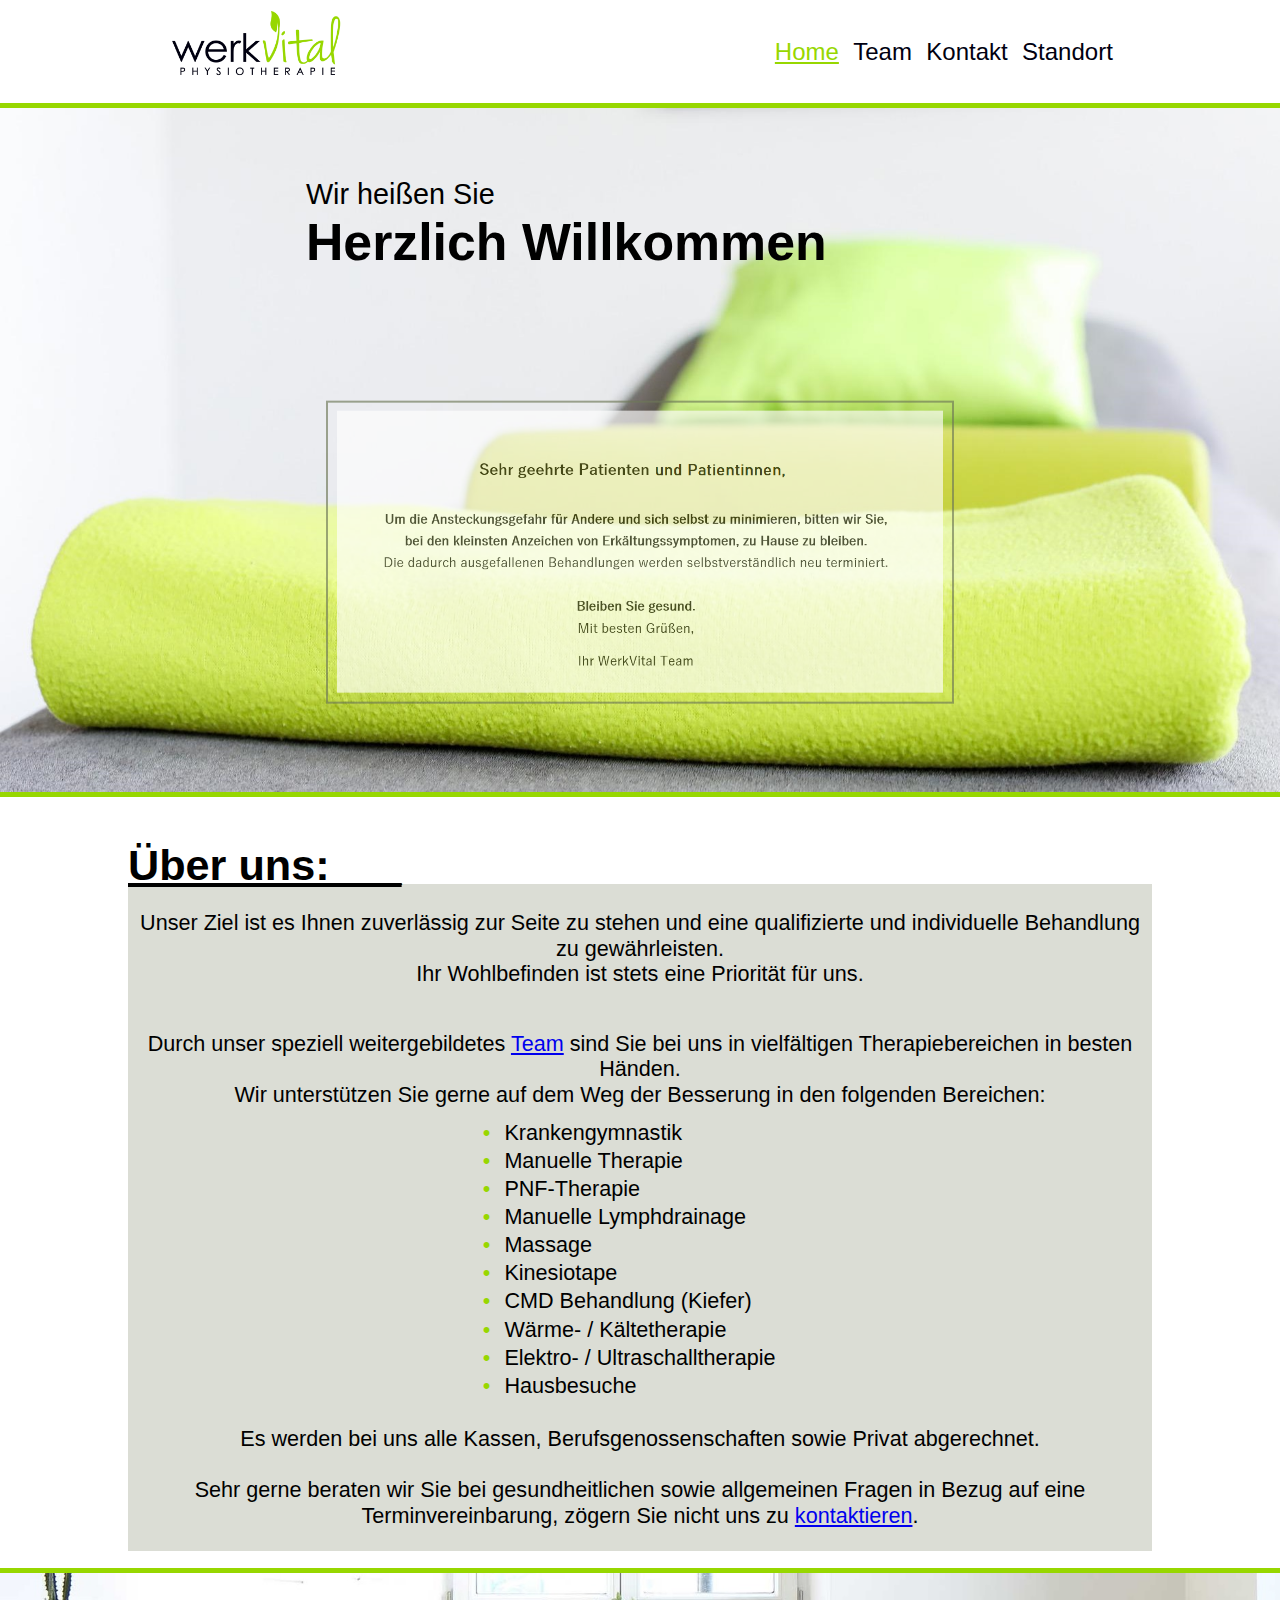
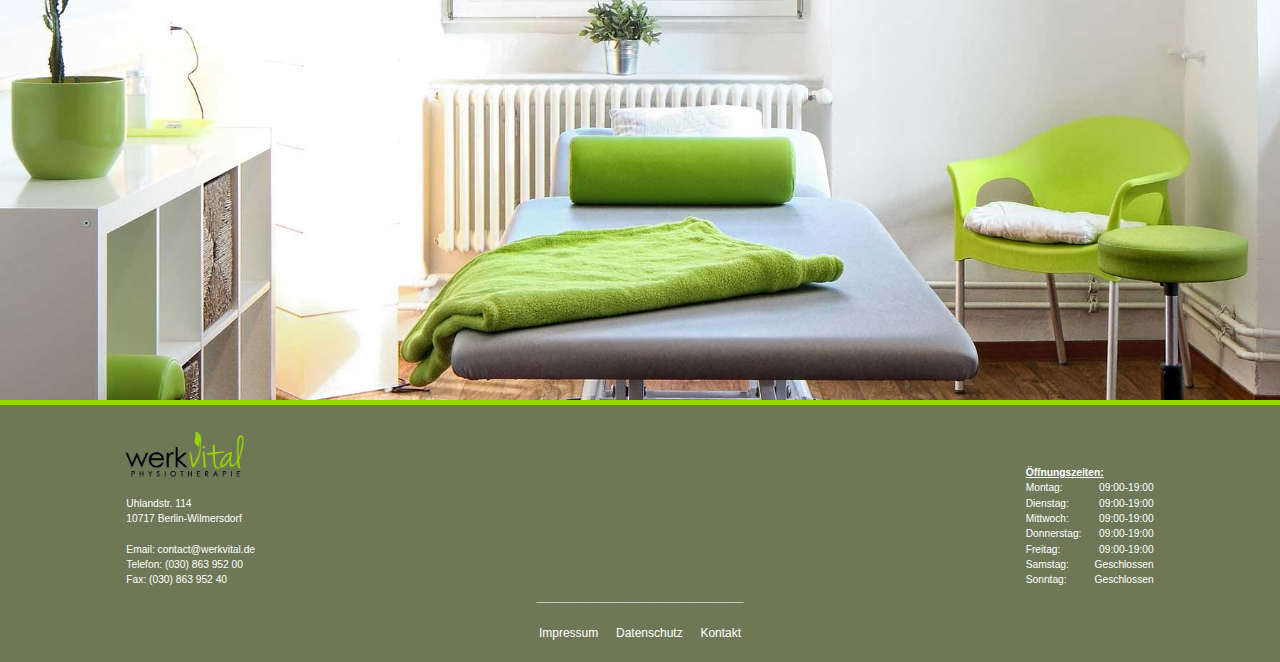
<file: werkVital.html>
<!-- DONE? -->
<!DOCTYPE html>
<html lang="de-DE">
<head>
    <meta http-equiv="Content-Type" charset="text/html; charset=UTF-8">
    <title>WerkVital</title>
    <link href="WerkVital_files/werkVital.css" rel="stylesheet" type="text/css">
    <link href='https://fonts.googleapis.com/css?family=Titillium Web' rel='stylesheet'>

    <meta name="viewport" content="width=device-width, initial-scale=1.0, minimum-scale=1.0, maximum-scale=1.0, user-scalable=no">

</head>
<body>
<div class="wrapper" id="outerWrapper">

<!-- the header / navbar of the site -->
    <div class="header" id="head">
        <div class="navbar" id="navbar">
            <ul class="navbar">
                <img id="navLogo" src="./WerkVital_files/werkVital_logo.png" style="max-width: 12rem" onclick="clickLogo()">
                <li><a onclick="changeToStandort('./WerkVital_files/werkVitalKontakt.html')">Standort</a></li>
                <li><a href="WerkVital_files/werkVitalKontakt.html">Kontakt</a></li>
                <li><a href="WerkVital_files/werkVitalTeam.html">Team</a></li>
                <li><a class="active" href="./werkVital.html">Home</a></li>
                <div id="menuToggle">
                    <input type="checkbox" onclick="clickCheckbox()"/>
                    <span></span>
                    <span></span>
                    <span></span>
                    <ul id="menu_old"> <!-- this is outdated but needs to stay, otherwise the burger gets broken :( -->
                        <li><a class="active" href="./werkVital.html">Home</a></li>
                        <li><a href="WerkVital_files/werkVitalTeam.html">Team</a></li>
                        <li><a href="WerkVital_files/werkVitalKontakt.html">Kontakt</a></li>
                        <li><a onclick="changeToStandort('./WerkVital_files/werkVitalKontakt.html')">Standort</a></li>
                    </ul>
                </div>
            </ul>
        </div>
        <div class="separator" id="separator">
            <ul id="menu">
                <li><a class="active" href="./werkVital.html">Home</a></li>
                <li><a href="WerkVital_files/werkVitalTeam.html">Team</a></li>
                <li><a href="WerkVital_files/werkVitalKontakt.html">Kontakt</a></li>
                <li><a onclick="changeToStandort('./WerkVital_files/werkVitalKontakt.html')">Standort</a></li>
            </ul>
        </div>

    </div>
    <div id="separator_content" align="center">
        <img src="WerkVital_files/Images/werkVital_welcomeImg.jpg" id="imgSeparator" style="width: 100%;height: 60%">
        <p class="welcomer" id="welcomeText">
            Wir hei&szlig;en Sie <br><strong style="font-size: 1.8em;">Herzlich Willkommen</strong>

        </p>
        <div class="separator_content" id="alertContainer">
            <img id="welcomeAlert" src="WerkVital_files/AlertPictures/werkVitalAlert.png" id="welcomeAlert" style="width: 70%; opacity: 65%">
            <img id="welcomeAlertVertical" src="WerkVital_files/AlertPictures/werkVitalAlertVertical.png" id="welcomeAlertVertical" style="width: 68%; opacity: 65%; display: none">
        </div>
        <div class="separatorImg" id="separator1"></div>
    </div>


<!-- the real body / main content of the site -->
    <div class="wrapper" id="innerWrapper" style="margin-top: 2em;  font-size: 0.9em">
        <h1 style="text-decoration: underline; width: 100%">&Uumlber uns:___</h1>
        <div class="content" id="content" align="center" style="background: rgba(110,120,87, .25);">
             <div class="content" id="content_box1" style="margin-top: -8px">
                <p>
                    <a><br>
                        Unser Ziel ist es Ihnen zuverl&aumlssig zur Seite zu stehen und
                        eine qualifizierte und individuelle Behandlung zu gew&aumlhrleisten.
                        <br>
                        Ihr Wohlbefinden ist stets eine Priorit&aumlt f&uumlr uns.
                    </a>
                </p>
             </div>
            <div class="content" id="content_box2" style="margin-top: 1em">
                <p>
                    Durch unser speziell weitergebildetes <a href="WerkVital_files/werkVitalTeam.html">Team</a> sind Sie
                    bei uns in vielf&aumlltigen Therapiebereichen in besten H&aumlnden. <br>
                    Wir unterst&uumltzen Sie gerne auf dem Weg der Besserung in den folgenden Bereichen:<br>
                </p>
                <ul class="content" id="leistungList">
                    <li>Krankengymnastik</li>
                    <li>Manuelle Therapie</li>
                    <li>PNF-Therapie</li>
                    <li>Manuelle Lymphdrainage</li>
                    <li>Massage</li>
                    <li>Kinesiotape</li>
                    <li>CMD Behandlung (Kiefer)</li>
                    <li>W&aumlrme- / K&aumlltetherapie</li>
                    <li>Elektro- / Ultraschalltherapie</li>
                    <li>Hausbesuche</li>
                </ul>

                <p>
                    <br>
                    Es werden bei uns alle Kassen, Berufsgenossenschaften sowie Privat abgerechnet.
                    <br><br>
                    Sehr gerne beraten wir Sie bei gesundheitlichen sowie allgemeinen Fragen in Bezug
                    auf eine Terminvereinbarung,
                    z&oumlgern Sie nicht uns zu <a href="WerkVital_files/werkVitalKontakt.html">kontaktieren</a>.
                </p>
            </div>
        </div>
    </div>
    <div class="content" id="content_box3" style="margin-top: 1em; padding: 0; width: 100%">
        <div class="separatorImg" id="separator2" style="margin-bottom: 0"></div>
        <div>
            <img src="WerkVital_files/Images/werkVital_PraxisBild_test.jpg" id="footerImgSeparator" style="width: 100%; margin: 0">
        </div>
        <div class="separatorImg" id="separator3" style="margin-bottom: 0; margin-top: -0.27em"></div>
    </div>


<!-- the footer of the site -->
    <div class="wrapper" id="footWrapper" align="center" style="color: white">
        <div class="wrapper" id="footerAddress">
            <p id="footerParagraph">
                <img src="WerkVital_files/Images/werkVital_Logo_NoBackground.png" id="footerImg" style="width: 15%; margin-left: -1%">
                <br>
                Uhlandstr. 114<br>
                10717 Berlin-Wilmersdorf
                <br><br>
                Email: contact@werkvital.de<br>
                Telefon: (030) 863 952 00 <br>
                Fax: (030) 863 952 40 <br>
            </p>
        </div>
        <div class="wrapper" id="footerOffnungszeiten" style="text-align-last: justify">
            <p id="footerParagraph2">
                <strong style="text-decoration: underline;">&Oumlffnungszeiten:</strong>
                <br>
                Montag:     09:00-19:00 <br>
                Dienstag:   09:00-19:00 <br>
                Mittwoch:   09:00-19:00 <br>
                Donnerstag: 09:00-19:00 <br>
                Freitag:    09:00-19:00 <br>
                Samstag:    Geschlossen <br>
                Sonntag:    Geschlossen <br>
            </p>
        </div>
        <div class="wrapper" style="text-align: center">
            <p>
                <strong>_______________________________</strong>
                <br><br>
                <ul class="footerList">
                    <li><a href="WerkVital_files/werkVitalImpressum.html">Impressum</a></li>
                    <li><a href="WerkVital_files/werkVitalDatenschutz.html">Datenschutz</a></li>
                    <li><a href="WerkVital_files/werkVitalKontakt.html">Kontakt</a></li>
                </ul>
            </p>
        </div>
    </div>

</div>

<script src="WerkVital_files/scripts.js"></script>
</body>
</html>
</file>
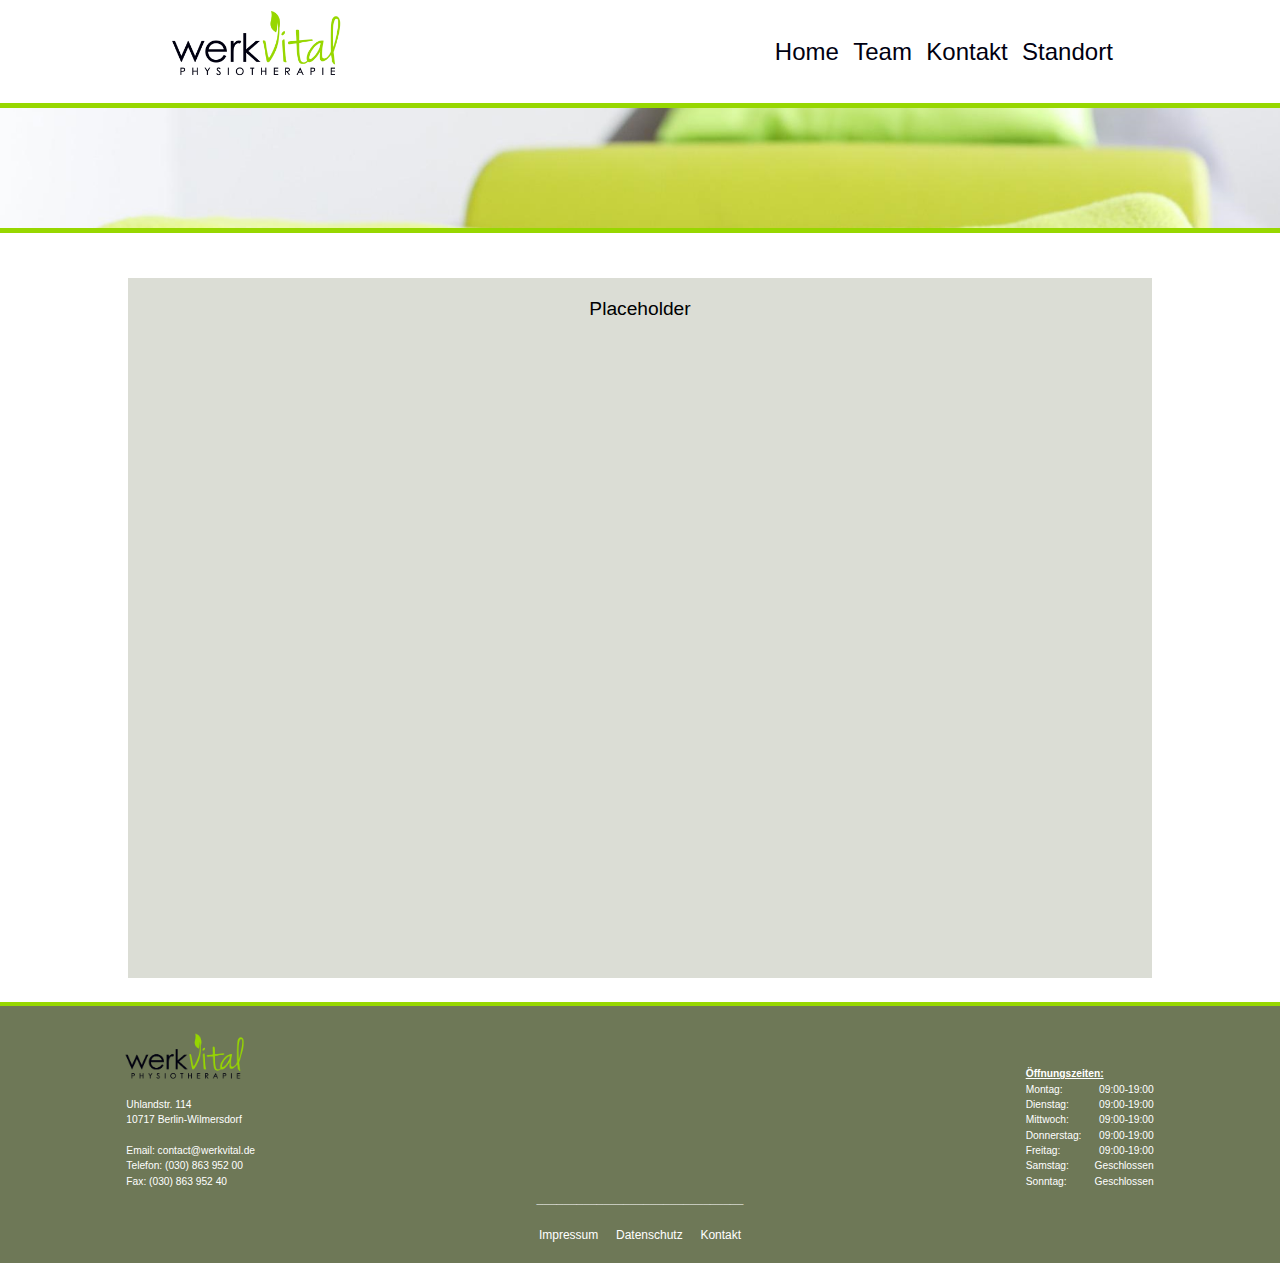
<file: WerkVital_files/werkVitalDatenschutz.html>
<!DOCTYPE html>
<html lang="de-DE">
<head>
    <meta http-equiv="Content-Type" charset="text/html; charset=UTF-8">
    <title>WerkVital - Team</title>
    <link href="werkVital.css" rel="stylesheet" type="text/css">
    <link href="werkVitalTeam.css" rel="stylesheet" type="text/css">
    <link href='https://fonts.googleapis.com/css?family=Titillium Web' rel='stylesheet'>

    <meta name="viewport" content="width=device-width, initial-scale=1.0, minimum-scale=1.0, maximum-scale=1.0, user-scalable=no">

</head>
<body>
<div class="wrapper" id="outerWrapper">

    <!-- the header / navbar of the site -->
    <div class="header" id="head">
        <div class="navbar" id="navbar">
            <ul class="navbar">
                <img id="navLogo" src="./werkVital_logo.png" style="max-width: 12rem" onclick="clickLogoOther()">
                <li><a onclick="changeToStandort('./werkVitalKontakt.html')">Standort</a></li>
                <li><a href="./werkVitalKontakt.html">Kontakt</a></li>
                <li><a href="./werkVitalTeam.html">Team</a></li>
                <li><a href="./../werkVital.html">Home</a></li>
                <div id="menuToggle">
                    <input type="checkbox" onclick="clickCheckbox()"/>
                    <span></span>
                    <span></span>
                    <span></span>
                    <ul id="menu_old"> <!-- this is outdated but needs to stay, otherwise the burger gets broken :( -->
                        <li><a href="./../werkVital.html">Home</a></li>
                        <li><a href="./werkVitalTeam.html">Team</a></li>
                        <li><a href="./werkVitalKontakt.html">Kontakt</a></li>
                        <li><a onclick="changeToStandort('./werkVitalKontakt.html')">Standort</a></li>
                    </ul>
                </div>
            </ul>
        </div>
        <div class="separator" id="separator">
            <ul id="menu">
                <li><a href="./../werkVital.html">Home</a></li>
                <li><a href="./werkVitalTeam.html">Team</a></li>
                <li><a href="./werkVitalKontakt.html">Kontakt</a></li>
                <li><a onclick="changeToStandort('./werkVitalKontakt.html')">Standort</a></li>
            </ul>
        </div>

    </div>
    <div id="separator_contentAll" align="center">
        <img src="./Images/werkVital_welcomeImg.jpg" id="imgSeparatorAll" style="width: 100%;height: 60%">
        <div class="separatorImg" id="separator1"></div>
    </div>

    <!-- main Content of this site -->
    <div class="wrapper" id="innerWrapper">
        <div class="content" id="contentWrapper" align="center">
            <div class="content" id="content_box_T1">
                <p>
                    <a>Placeholder</a>
                </p>
            </div>
        </div>
    </div>

    <!-- the footer of the site -->
    <div class="separator" id="footerSeparatorT"></div>
    <div class="wrapper" id="footWrapper" align="center" style="color: white">
        <div class="wrapper" id="footerAddress">
            <p id="footerParagraph">
                <img src="Images/werkVital_Logo_NoBackground.png" id="footerImg" style="width: 15%; margin-left: -1%">
                <br>
                Uhlandstr. 114<br>
                10717 Berlin-Wilmersdorf
                <br><br>
                Email: contact@werkvital.de<br>
                Telefon: (030) 863 952 00 <br>
                Fax: (030) 863 952 40 <br>
            </p>
        </div>
        <div class="wrapper" id="footerOffnungszeiten" style="text-align-last: justify">
            <p id="footerParagraph2">
                <strong style="text-decoration: underline;">&Oumlffnungszeiten:</strong>
                <br>
                Montag:     09:00-19:00 <br>
                Dienstag:   09:00-19:00 <br>
                Mittwoch:   09:00-19:00 <br>
                Donnerstag: 09:00-19:00 <br>
                Freitag:    09:00-19:00 <br>
                Samstag:    Geschlossen <br>
                Sonntag:    Geschlossen <br>
            </p>
        </div>
        <div class="wrapper" style="text-align: center">
            <p>
                <strong>_______________________________</strong>
                <br><br>
            <ul class="footerList">
                <li><a href="werkVitalImpressum.html">Impressum</a></li>
                <li><a href="werkVitalDatenschutz.html">Datenschutz</a></li>
                <li><a href="werkVitalKontakt.html">Kontakt</a></li>
            </ul>
            </p>
        </div>
    </div>
</div>

<script src="scripts.js"></script>
</body>
</html>
</file>
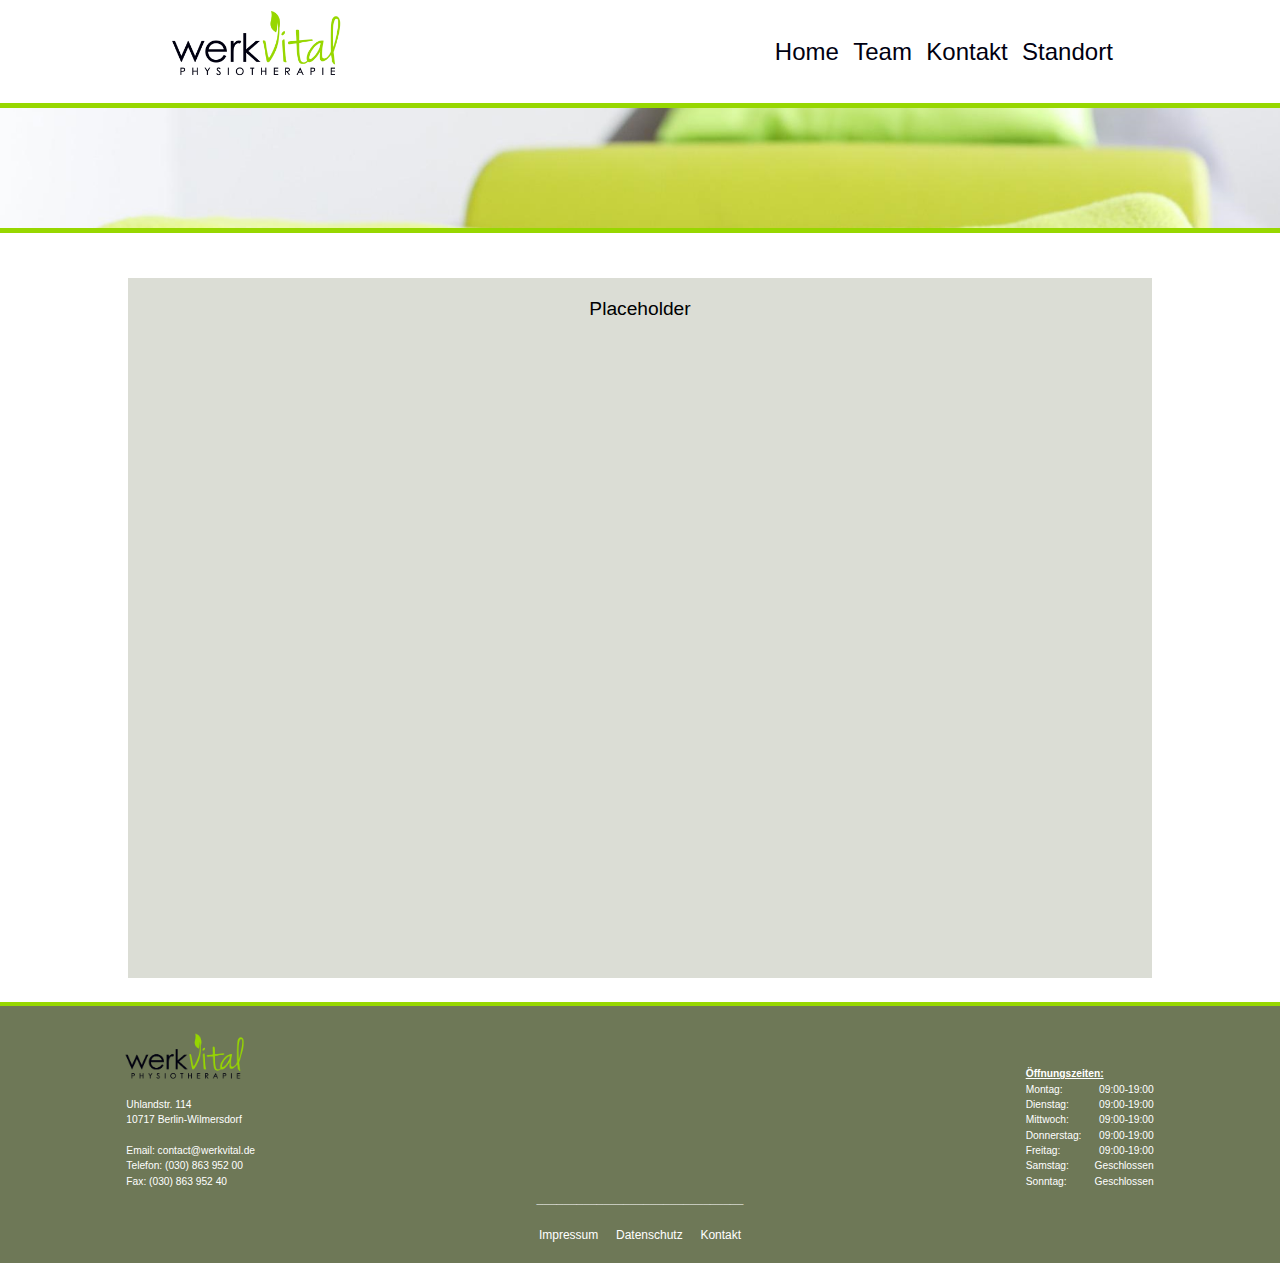
<file: WerkVital_files/werkVitalImpressum.html>
<!DOCTYPE html>
<html lang="de-DE">
<head>
    <meta http-equiv="Content-Type" charset="text/html; charset=UTF-8">
    <title>WerkVital - Team</title>
    <link href="werkVital.css" rel="stylesheet" type="text/css">
    <link href="werkVital_Datenschutz+Impress.css" rel="stylesheet" type="text/css">
    <link href='https://fonts.googleapis.com/css?family=Titillium Web' rel='stylesheet'>

    <meta name="viewport" content="width=device-width, initial-scale=1.0, minimum-scale=1.0, maximum-scale=1.0, user-scalable=no">

</head>
<body>
<div class="wrapper" id="outerWrapper">

    <!-- the header / navbar of the site -->
    <div class="header" id="head">
        <div class="navbar" id="navbar">
            <ul class="navbar">
                <img id="navLogo" src="./werkVital_logo.png" style="max-width: 12rem" onclick="clickLogoOther()">
                <li><a onclick="changeToStandort('./werkVitalKontakt.html')">Standort</a></li>
                <li><a href="./werkVitalKontakt.html">Kontakt</a></li>
                <li><a href="./werkVitalTeam.html">Team</a></li>
                <li><a href="./../werkVital.html">Home</a></li>
                <div id="menuToggle">
                    <input type="checkbox" onclick="clickCheckbox()"/>
                    <span></span>
                    <span></span>
                    <span></span>
                    <ul id="menu_old"> <!-- this is outdated but needs to stay, otherwise the burger gets broken :( -->
                        <li><a href="./../werkVital.html">Home</a></li>
                        <li><a href="./werkVitalTeam.html">Team</a></li>
                        <li><a href="./werkVitalKontakt.html">Kontakt</a></li>
                        <li><a onclick="changeToStandort('./werkVitalKontakt.html')">Standort</a></li>
                    </ul>
                </div>
            </ul>
        </div>
        <div class="separator" id="separator">
            <ul id="menu">
                <li><a href="./../werkVital.html">Home</a></li>
                <li><a href="./werkVitalTeam.html">Team</a></li>
                <li><a href="./werkVitalKontakt.html">Kontakt</a></li>
                <li><a onclick="changeToStandort('./werkVitalKontakt.html')">Standort</a></li>
            </ul>
        </div>

    </div>
    <div id="separator_contentAll" align="center">
        <img src="./Images/werkVital_welcomeImg.jpg" id="imgSeparatorAll" style="width: 100%;height: 60%">
        <div class="separatorImg" id="separator1"></div>
    </div>

    <!-- main Content of this site -->
    <div class="wrapper" id="innerWrapper">
        <div class="content" id="contentWrapper" align="center">
            <div class="content" id="content_box_DI1">
                <p>
                    <a>Placeholder</a>
                </p>
            </div>
        </div>
    </div>

    <!-- the footer of the site -->
    <div class="separator" id="footerSeparatorDI"></div>
    <div class="wrapper" id="footWrapper" align="center" style="color: white">
        <div class="wrapper" id="footerAddress">
            <p id="footerParagraph">
                <img src="Images/werkVital_Logo_NoBackground.png" id="footerImg" style="width: 15%; margin-left: -1%">
                <br>
                Uhlandstr. 114<br>
                10717 Berlin-Wilmersdorf
                <br><br>
                Email: contact@werkvital.de<br>
                Telefon: (030) 863 952 00 <br>
                Fax: (030) 863 952 40 <br>
            </p>
        </div>
        <div class="wrapper" id="footerOffnungszeiten" style="text-align-last: justify">
            <p id="footerParagraph2">
                <strong style="text-decoration: underline;">&Oumlffnungszeiten:</strong>
                <br>
                Montag:     09:00-19:00 <br>
                Dienstag:   09:00-19:00 <br>
                Mittwoch:   09:00-19:00 <br>
                Donnerstag: 09:00-19:00 <br>
                Freitag:    09:00-19:00 <br>
                Samstag:    Geschlossen <br>
                Sonntag:    Geschlossen <br>
            </p>
        </div>
        <div class="wrapper" style="text-align: center">
            <p>
                <strong>_______________________________</strong>
                <br><br>
            <ul class="footerList">
                <li><a href="werkVitalImpressum.html">Impressum</a></li>
                <li><a href="werkVitalDatenschutz.html">Datenschutz</a></li>
                <li><a href="werkVitalKontakt.html">Kontakt</a></li>
            </ul>
            </p>
        </div>
    </div>
</div>

<script src="scripts.js"></script>
</body>
</html>
</file>
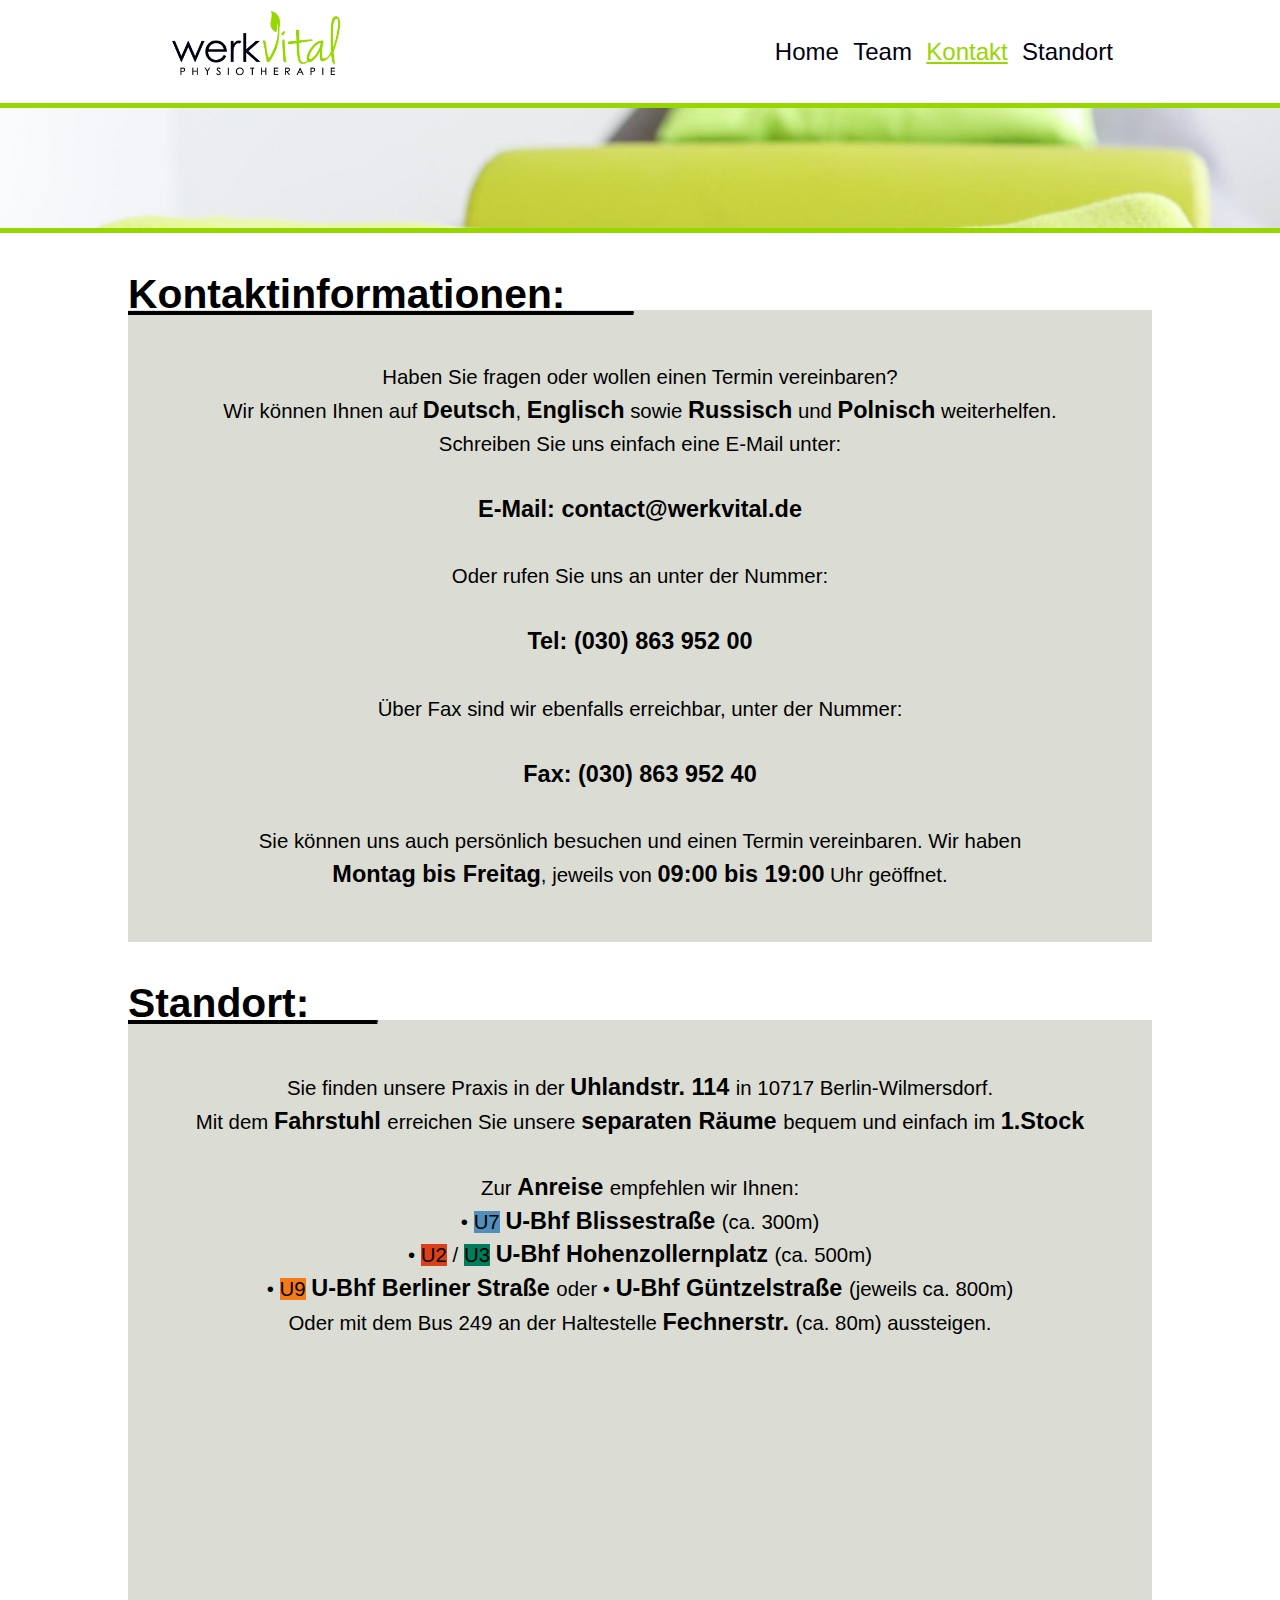
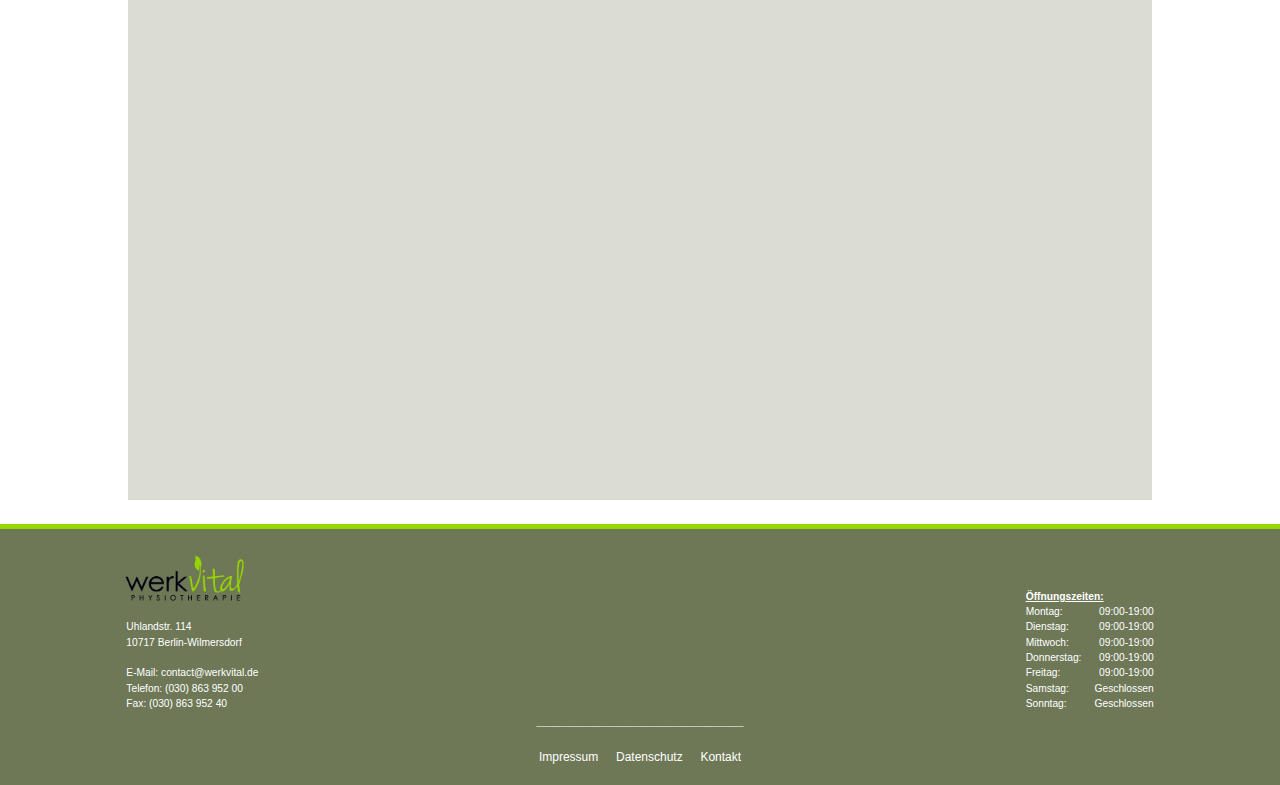
<file: WerkVital_files/werkVitalKontakt.html>
<!-- DONE? -->
<!DOCTYPE html>
<html lang="de-DE">
<head>
    <meta http-equiv="Content-Type" charset="text/html; charset=UTF-8">
    <title>WerkVital - Kontakt und Standort</title>
    <link href="werkVital.css" rel="stylesheet" type="text/css">
    <link href="werkVitalKontakt.css" rel="stylesheet" type="text/css">
    <link href='https://fonts.googleapis.com/css?family=Titillium Web' rel='stylesheet'>

    <meta name="viewport" content="width=device-width, initial-scale=1.0, minimum-scale=1.0, maximum-scale=1.0, user-scalable=no">

</head>
<body onload="scrollToStandort()" onscroll="scrollEvent()">
<div class="wrapper" id="outerWrapper">

    <!-- the header / navbar of the site -->
    <div class="header" id="head">
        <div class="navbar" id="navbar">
            <ul class="navbar">
                <img id="navLogo" src="./werkVital_logo.png" style="max-width: 12rem" onclick="clickLogoOther()">
                <li><a id="Standort1" onclick="changeToStandort('./werkVitalKontakt.html')">Standort</a></li>
                <li><a id="Kontakt1" class="active" href="./werkVitalKontakt.html">Kontakt</a></li>
                <li><a href="./werkVitalTeam.html">Team</a></li>
                <li><a href="./../werkVital.html">Home</a></li>
                <div id="menuToggle">
                    <input type="checkbox" onclick="clickCheckbox()"/>
                    <span></span>
                    <span></span>
                    <span></span>
                    <ul id="menu_old"> <!-- this is outdated but needs to stay, otherwise the burger gets broken :( -->
                        <li><a href="./../werkVital.html">Home</a></li>
                        <li><a href="./werkVitalTeam.html">Team</a></li>
                        <li><a href="./werkVitalKontakt.html">Kontakt</a></li>
                        <li><a onclick="changeToStandort('./werkVitalKontakt.html')">Standort</a></li>
                    </ul>
                </div>
            </ul>
        </div>
        <div class="separator" id="separator">
            <ul id="menu">
                <li><a href="./../werkVital.html">Home</a></li>
                <li><a href="./werkVitalTeam.html">Team</a></li>
                <li><a id="Kontakt2" class="active" href="./werkVitalKontakt.html">Kontakt</a></li>
                <li><a id="Standort2" onclick="changeToStandort('./werkVitalKontakt.html')">Standort</a></li>
            </ul>
        </div>

    </div>
    <div id="separator_contentAll" align="center">
        <img src="./Images/werkVital_welcomeImg.jpg" id="imgSeparatorAll" style="width: 100%;height: 60%">
        <div class="separatorImg" id="separator1"></div>
    </div>

    <!-- main Content of this site -->
    <div class="wrapper" id="innerWrapper">

        <!-- Kontaktinfo -->
        <div class="content" id="contentWrapper" align="center">
            <h1 align="left" style="text-decoration: underline">Kontaktinformationen:___</h1>
            <div class="content" id="content_box_K1">
                <p>
                    <a>Haben Sie fragen oder wollen einen Termin vereinbaren? <br>
                        Wir k&oumlnnen Ihnen auf <a class="bold" style="font-weight: bold">Deutsch</a>,
                        <a class="bold" style="font-weight: bold">Englisch</a>
                        sowie <a class="bold" style="font-weight: bold">Russisch</a>
                        und <a class="bold" style="font-weight: bold">Polnisch</a> weiterhelfen. <br>
                        Schreiben Sie uns einfach eine E-Mail unter: <br><br></a>
                    <a class="bold" style="font-weight: bold">E-Mail: contact@werkvital.de <br><br></a>
                    <a>Oder rufen Sie uns an unter der Nummer: <br><br></a>
                    <a class="bold" style="font-weight: bold">Tel: (030) 863 952 00 <br><br></a>
                    <a>&Uumlber Fax sind wir ebenfalls erreichbar, unter der Nummer: <br><br></a>
                    <a class="bold" style="font-weight: bold">Fax: (030) 863 952 40 <br><br></a>
                    <a>Sie k&oumlnnen uns auch pers&oumlnlich besuchen und einen Termin vereinbaren. Wir haben<br>
                        <a class="bold" style="font-weight: bold"> Montag bis Freitag</a>, jeweils von
                        <a class="bold" style="font-weight: bold"> 09:00 bis 19:00</a> Uhr ge&oumlffnet.
                    </a>
                </p>
            </div>
        </div>

        <!-- Standort -->
        <div class="content" id="contentWrapperS" align="center">
            <div class="content" id="content_box_S1">
                <h1 id="header_Standort" align="left" style="text-decoration: underline">
                    Standort:___
                </h1>
                <div class="content" id="content_box_S2">
                    <p>
                        <a>Sie finden unsere Praxis in der </a>
                        <a class="bold" style="font-weight: bold">Uhlandstr. 114 </a>
                        <a> in 10717 Berlin-Wilmersdorf.</a> <br>
                        <a> Mit dem </a>
                        <a class="bold" style="font-weight: bold">Fahrstuhl </a>
                        <a>erreichen Sie unsere </a>
                        <a class="bold" style="font-weight: bold">separaten R&aumlume </a>
                        <a> bequem und einfach im </a>
                        <a class="bold" style="font-weight: bold">1.Stock </a>
                        <br><br>
                        <a>Zur
                            <a class="bold" style="font-weight: bold">Anreise </a>
                            empfehlen wir Ihnen:<br>
                            &bull; <a style="background-color: rgb(81,142,187)">U7</a> <a class="bold" style="font-weight: bold">U-Bhf Blissestra&szlige </a>(ca. 300m) <br>
                            &bull; <a style="background-color: rgb(219,64,24)">U2</a> / <a style="background-color: rgb(0,123,91)">U3</a> <a class="bold" style="font-weight: bold">U-Bhf Hohenzollernplatz </a>(ca. 500m) <br>
                            &bull; <a style="background-color: rgb(243,122,23)">U9</a> <a class="bold" style="font-weight: bold">U-Bhf Berliner Stra&szlige </a> oder
                            &bull; <a class="bold" style="font-weight: bold">U-Bhf G&uumlntzelstra&szlige </a>(jeweils ca. 800m) <br>
                            Oder mit dem Bus 249 an der Haltestelle
                            <a class="bold" style="font-weight: bold">Fechnerstr. </a> (ca. 80m) aussteigen.
                        </a>
                    </p>

                    <!-- Map -->
                    <iframe src=
                            "https://www.google.com/maps/embed?pb=!1m18!1m12!1m3!1d2889.13215461211!2d13.323797480820968!3d52.488896559688676!2m3!1f0!2f0!3f0!3m2!1i1024!2i768!4f13.1!3m3!1m2!1s0x47a850f493d0ad23%3A0x354d627de5c7f943!2sWerkVital%20Praxis%20f%C3%BCr%20Physiotherapie!5e0!3m2!1sde!2sde!4v1657796676548!5m2!1sde!2sde"
                            width="98%"
                            height="700"
                            style="border:0;"
                            allowfullscreen=""
                            loading="eager"
                            referrerpolicy="no-referrer-when-downgrade">
                    </iframe>
                </div>
            </div>
        </div>
    </div>

    <!-- the footer of the site -->
    <div class="separator" id="footerSeparatorK"></div>
    <div class="wrapper" id="footWrapper" align="center" style="color: white">
        <div class="wrapper" id="footerAddress">
            <p id="footerParagraph">
                <img src="Images/werkVital_Logo_NoBackground.png" id="footerImg" style="width: 15%; margin-left: -1%">
                <br>
                Uhlandstr. 114<br>
                10717 Berlin-Wilmersdorf
                <br><br>
                E-Mail: contact@werkvital.de<br>
                Telefon: (030) 863 952 00 <br>
                Fax: (030) 863 952 40 <br>
            </p>
        </div>
        <div class="wrapper" id="footerOffnungszeiten" style="text-align-last: justify">
            <p id="footerParagraph2">
                <strong style="text-decoration: underline;">&Oumlffnungszeiten:</strong>
                <br>
                Montag:     09:00-19:00 <br>
                Dienstag:   09:00-19:00 <br>
                Mittwoch:   09:00-19:00 <br>
                Donnerstag: 09:00-19:00 <br>
                Freitag:    09:00-19:00 <br>
                Samstag:    Geschlossen <br>
                Sonntag:    Geschlossen <br>
            </p>
        </div>
        <div class="wrapper" style="text-align: center">
            <p>
                <strong>_______________________________</strong>
                <br><br>
            <ul class="footerList">
                <li><a href="werkVitalImpressum.html">Impressum</a></li>
                <li><a href="werkVitalDatenschutz.html">Datenschutz</a></li>
                <li><a href="werkVitalKontakt.html">Kontakt</a></li>
            </ul>
            </p>
        </div>
    </div>
</div>

<script src="scripts.js"></script>
</body>
</html>
</file>
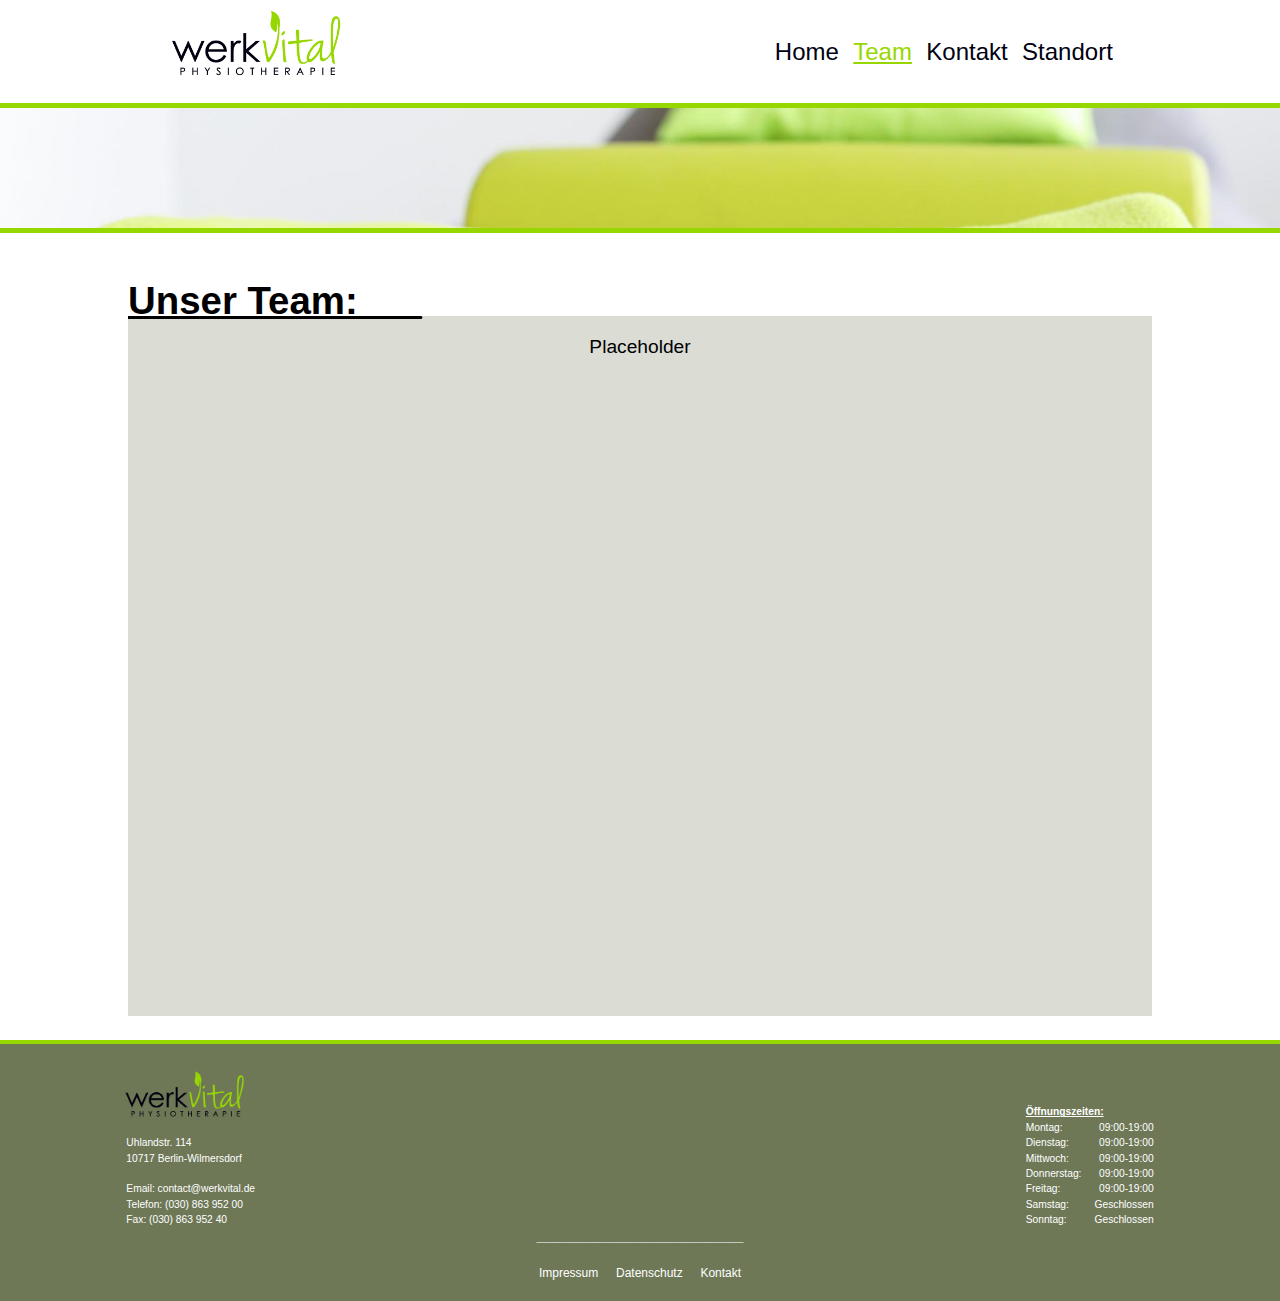
<file: WerkVital_files/werkVitalTeam.html>
<!DOCTYPE html>
<html lang="de-DE">
<head>
    <meta http-equiv="Content-Type" charset="text/html; charset=UTF-8">
    <title>WerkVital - Team</title>
    <link href="werkVital.css" rel="stylesheet" type="text/css">
    <link href="werkVitalTeam.css" rel="stylesheet" type="text/css">
    <link href='https://fonts.googleapis.com/css?family=Titillium Web' rel='stylesheet'>

    <meta name="viewport" content="width=device-width, initial-scale=1.0, minimum-scale=1.0, maximum-scale=1.0, user-scalable=no">

</head>
<body>
<div class="wrapper" id="outerWrapper">

    <!-- the header / navbar of the site -->
    <div class="header" id="head">
        <div class="navbar" id="navbar">
            <ul class="navbar">
                <img id="navLogo" src="./werkVital_logo.png" style="max-width: 12rem" onclick="clickLogoOther()">
                <li><a onclick="changeToStandort('./werkVitalKontakt.html')">Standort</a></li>
                <li><a href="./werkVitalKontakt.html">Kontakt</a></li>
                <li><a class="active" href="./werkVitalTeam.html">Team</a></li>
                <li><a href="./../werkVital.html">Home</a></li>
                <div id="menuToggle">
                    <input type="checkbox" onclick="clickCheckbox()"/>
                    <span></span>
                    <span></span>
                    <span></span>
                    <ul id="menu_old"> <!-- this is outdated but needs to stay, otherwise the burger gets broken :( -->
                        <li><a href="./../werkVital.html">Home</a></li>
                        <li><a href="./werkVitalTeam.html">Team</a></li>
                        <li><a class="active" href="./werkVitalKontakt.html">Kontakt</a></li>
                        <li><a onclick="changeToStandort('./werkVitalKontakt.html')">Standort</a></li>
                    </ul>
                </div>
            </ul>
        </div>
        <div class="separator" id="separator">
            <ul id="menu">
                <li><a href="./../werkVital.html">Home</a></li>
                <li><a class="active" href="./werkVitalTeam.html">Team</a></li>
                <li><a href="./werkVitalKontakt.html">Kontakt</a></li>
                <li><a onclick="changeToStandort('./werkVitalKontakt.html')">Standort</a></li>
            </ul>
        </div>

    </div>
    <div id="separator_contentAll" align="center">
        <img src="./Images/werkVital_welcomeImg.jpg" id="imgSeparatorAll" style="width: 100%;height: 60%">
        <div class="separatorImg" id="separator1"></div>
    </div>

    <!-- main Content of this site -->
    <div class="wrapper" id="innerWrapper">
        <h1 style="text-decoration: underline; width: 100%">Unser Team:___</h1>
        <div class="content" id="contentWrapper" align="center">
            <div class="content" id="content_box_T1">
                <p>
                    <a>Placeholder</a>
                </p>
            </div>
        </div>
    </div>

    <!-- the footer of the site -->
    <div class="separator" id="footerSeparatorT"></div>
    <div class="wrapper" id="footWrapper" align="center" style="color: white">
        <div class="wrapper" id="footerAddress">
            <p id="footerParagraph">
                <img src="Images/werkVital_Logo_NoBackground.png" id="footerImg" style="width: 15%; margin-left: -1%">
                <br>
                Uhlandstr. 114<br>
                10717 Berlin-Wilmersdorf
                <br><br>
                Email: contact@werkvital.de<br>
                Telefon: (030) 863 952 00 <br>
                Fax: (030) 863 952 40 <br>
            </p>
        </div>
        <div class="wrapper" id="footerOffnungszeiten" style="text-align-last: justify">
            <p id="footerParagraph2">
                <strong style="text-decoration: underline;">&Oumlffnungszeiten:</strong>
                <br>
                Montag:     09:00-19:00 <br>
                Dienstag:   09:00-19:00 <br>
                Mittwoch:   09:00-19:00 <br>
                Donnerstag: 09:00-19:00 <br>
                Freitag:    09:00-19:00 <br>
                Samstag:    Geschlossen <br>
                Sonntag:    Geschlossen <br>
            </p>
        </div>
        <div class="wrapper" style="text-align: center">
            <p>
                <strong>_______________________________</strong>
                <br><br>
            <ul class="footerList">
                <li><a href="werkVitalImpressum.html">Impressum</a></li>
                <li><a href="werkVitalDatenschutz.html">Datenschutz</a></li>
                <li><a href="werkVitalKontakt.html">Kontakt</a></li>
            </ul>
            </p>
        </div>
    </div>
</div>

<script src="scripts.js"></script>
</body>
</html>
</file>
<file: WerkVital_files/werkVital.css>
*,
*::after,
*::before {
    margin: 0;
    padding: 0;
    box-sizing: border-box;
}
body {
    min-height: 100%;
    margin: 0;
    padding: 0;
    font-family: 'Yu Gothic Medium', sans-serif;
    font-size:1.5em;
    line-height:1.2;
    background-color: #ffffff;
    overflow-x:hidden;
    -webkit-font-smoothing: antialiased;
}
#outerWrapper {
    min-height: 100%;
    min-width: 100%;
    background-color: #ffffff;
}

#innerWrapper {
    height: 100%;
    width: 80%;
    max-width: 90%;
    margin-left: auto;
    margin-right: auto;
    font-size:  0.8em;
}

#head{
    position: -webkit-sticky;
    position: sticky;
    background-color: #ffffff;
    top: 0;
    z-index: 100;
}



#separator {
    background-color: #97d700;
    padding: 0.1em;
    height: 0;
    overflow: hidden;
}
.separatorImg {
    background-color: #97d700;
    padding-bottom: 0.2em;
    margin-top: -0.27em;
    margin-bottom: 0.5em;
}

#separator_contentAll {
    position: relative;
    height: 200px;
    margin-bottom: -30px;
}
#separator_contentAll Img {
    width: 100%;
    object-fit: cover;
}


#content_box1 {
    width: 100%;
    padding-bottom: 1em;
}

#content_box2 {
    width: 100%;
    padding-bottom: 1em;
}


#separator_content {
    position: relative;
}

#alertContainer {
    position: absolute;
    top: 65%;
    left: 50%;
    transform: translate(-50%, -50%);
    min-width: 70%;
}

#welcomeText {
    text-align-last: left;
    line-height: 1.2;
    font-size: 1.2em;
    position: absolute;
    top: 17%;
    left: 30%;
    transform: translate(-15%, -50%);
}

#welcomeAlert {
    max-width: 100%;
    padding: 1%;
    border: 2px solid #6E7857;
    opacity: 0.85;
    object-fit: fill;
}

/* ------------------------- Leistungen Liste ------------------------- */

ul.footerList {
    list-style-type: none;
    margin: 0;
    padding: 0;
    overflow: hidden;
}

ul.footerList li {
    text-align: center;
    display: inline-block;
}

ul.footerList li a {
    display: inline-block;
    color: white;
    text-align: center;
    padding: 0em 0.6em;
    text-decoration: none;
}

ul.footerList li a:hover {
    text-decoration: underline;
    transition: all .2s ease-in-out;
}

#leistungList {
    list-style: none;
    display: inline-block;
    text-align-last: left;
    line-height: 1.3;
    padding-top: 0.5em;
}
#leistungList li::before {
    content: "\2022 ";
    display: inline-block;
    width: 1em;
    margin-left: -1em;
    color: #97d700;
}

/* ------------------------- Navbar ------------------------- */

#navLogo {
    z-index: 2;
}
#navbar {
    margin: auto;
    max-width: 75%;
}

ul.navbar {
    list-style-type: none;
    margin: 0;
    padding: 0;
    /*overflow: hidden;*/
    background-color: #ffffff;
}

ul.navbar li {
    padding-top: 1em;
    float: right;
}

ul.navbar li a {
    display: inline-block;
    color: #000010;
    text-align: center;
    padding: 0.6em 0.3em;
    text-decoration: none;
}

ul.navbar li a:hover:not(.active) {
    color: #5E8600;
    transition: all .2s ease-in-out;
}

ul.navbar li a.active {
    color: #97d700;
    text-decoration: underline;
}

/* ------------------------- Mobile Menu burger ------------------------- */

#menuToggle {
    display: none;
    flex-direction: column;
    position: relative;
    z-index: 1;
    margin-top: 1.8em;
    -webkit-user-select: none;
    user-select: none;
    float: right;
}

#menuToggle input
{
    display: flex;
    width: 3em;
    height: 2.5em;
    position: absolute;
    right: -15%;
    top: -40%;
    cursor: pointer;
    opacity: 0;
    z-index: 2;
}

#menuToggle span
{
    display: flow;
    width: 30px;
    height: 2px;
    margin-bottom: 5px;
    position: relative;
    background: #000010;
    border-radius: 3px;
    z-index: 1;
    transform-origin: 5px 0px;
    transition: transform 0.5s cubic-bezier(0.77,0.2,0.05,1.0),
    background 0.5s cubic-bezier(0.77,0.2,0.05,1.0),
    opacity 0.55s ease;
}

#menuToggle span:first-child
{
    transform-origin: 0% 0%;
}

#menuToggle span:nth-last-child(2)
{
    transform-origin: 0% 100%;
}

#menuToggle input:checked ~ span
{
    opacity: 1;
    transform: rotate(45deg) translate(-0.25em, -0.1em);
    background: #000010;
}
#menuToggle input:checked ~ span:nth-last-child(3)
{
    opacity: 0;
    transform: rotate(0deg) scale(0.2, 0.2);
}

#menuToggle input:checked ~ span:nth-last-child(2)
{
    transform: rotate(-45deg) translate(0, -1px);
}

#menu_old /*is outdated but cant be removed, otherwise the burger is broken*/
{
    display: none;
}

#menu {
    text-align: center;
}

#menu li a {
    line-height: 1.4;
    color: #97d700;
    list-style-type: none;
    font-size: 6vw;
    text-decoration: none;
}

#menu li a.active {
    font-size: 6vw;
    text-decoration: underline #97d700;
}

/* ------------------------- Footer ------------------------- */

#footWrapper {
    position: page;
    bottom: 0;
    min-width: 100%;
    font-size: 0.5em;
    background-color: #6E7857;
    padding: 1.5% 0;
    line-height:1.5;
}

#footerAddress {
    max-width: 70%;
    margin: auto;
    display: inline-block;
    text-align: left;
    font-size: .8vw;
}

#footerOffnungszeiten {
    min-width: 10%;
    margin: auto;
    display: inline-block;
    text-align: right;
    font-size: .8vw;
}

/* ------------------------- Mobile ------------------------- */
@media screen and (max-width: 750px){
    body{
        font-size: 1.1em;
    }
    #innerWrapper {
        width: 100%;
    }
    #navLogo {
        position: relative;
        width: 150px;
    }
    #imgSeparator {
        height: 200vw !important;
        object-fit: cover;
    }
    #welcomeAlert {
        width: 100% !important;
        display: none;
    }
    #alertContainer {
        height: 90vw !important;
        width: 110vw !important;
    }
    #welcomeAlertVertical {
        display: flex !important;
        height: 100%;
        object-fit: cover;
        padding: 1%;
        border: 2px solid #6E7857;
    }
    #welcomeText{
        font-size: 0.8em;
        left: 20%;
    }
    #head {
        height: auto;
    }
    ul.navbar li {
        display: none;
    }
    #menuToggle{
        display: flex;
    }
    #menuToggle ul li{
        display: flex;
    }
    #footWrapper{
        bottom: 0;
    }
    #footerImg{
        width: 30% !important;
    }
    #footerImgSeparator {
        height: 95vw;
        object-fit: cover;
    }
    #footerParagraph {
        left: 20%;
        width: 150%;
        font-size: 3vw;
    }
    #footerParagraph2 {
        font-size: 2.5vw;
    }
    #footerAddress {
        width: 50%;
    }
}

/* ------------------------- Tablet ------------------------- */
@media screen and (min-width: 751px) and (max-width: 950px) {
    #innerWrapper {
        width: 100%;
    }
    #footWrapper div{
        font-size: larger;
    }
}
</file>
<file: WerkVital_files/werkVitalTeam.css>
#content_box_T1 {
    margin-top: -8px;
    height: 700px;
    background: rgba(110,120,87, .25);
}
#content_box_T1 p {
    padding-top: 1em;
}

#footerSeparatorT {
    background-color: #97d700;
    padding: 0.1em;
    height: 0;
    margin-top: 1em;
    overflow: hidden;
}
</file>
<file: WerkVital_files/werkVital_Datenschutz+Impress.css>
#content_box_DI1 {
    height: 700px;
    background: rgba(110,120,87, .25);
}
#content_box_DI1 p {
    padding-top: 1em;
}

#footerSeparatorDI {
    background-color: #97d700;
    padding: 0.1em;
    height: 0;
    margin-top: 1em;
    overflow: hidden;
}
</file>
<file: WerkVital_files/werkVitalKontakt.css>
#content_box_K1 {
    background: rgba(110,120,87, .25);
}
#content_box_K1 p {
       padding: 2.5em 0;
}

#content_box_S2 {
    background: rgba(110,120,87, .25);
}
#content_box_S2 p {
    padding: 2.5em 0;
}

#footerSeparatorK {
    background-color: #97d700;
    padding: 0.1em;
    height: 0;
    margin-top: 1em;
    overflow: hidden;
}

#header_Standort {
    margin-top: 5vh;
}

#innerWrapper {
    font-size: 0.85em;
    line-height: 1.6em;
}

.bold {
    font-size: 1.15em;
}

@media screen and (max-width: 750px) {

}
</file>
